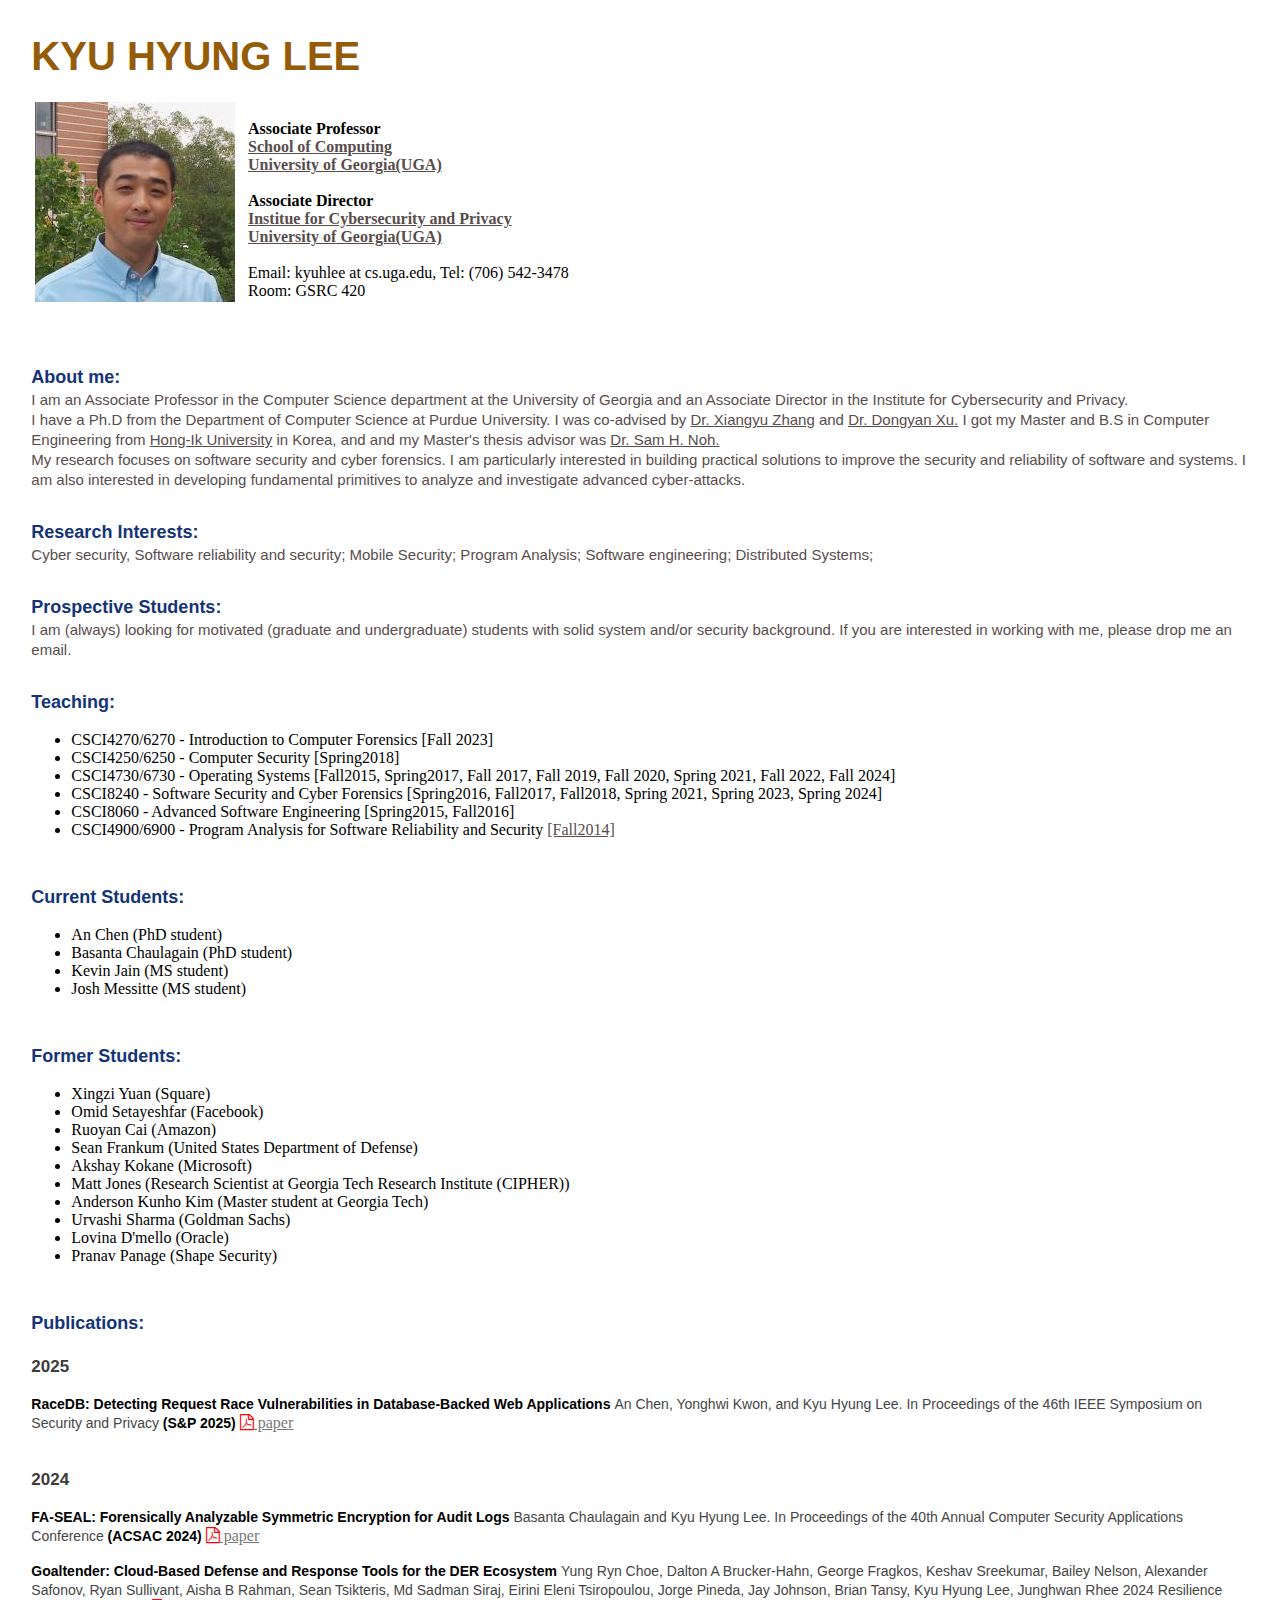
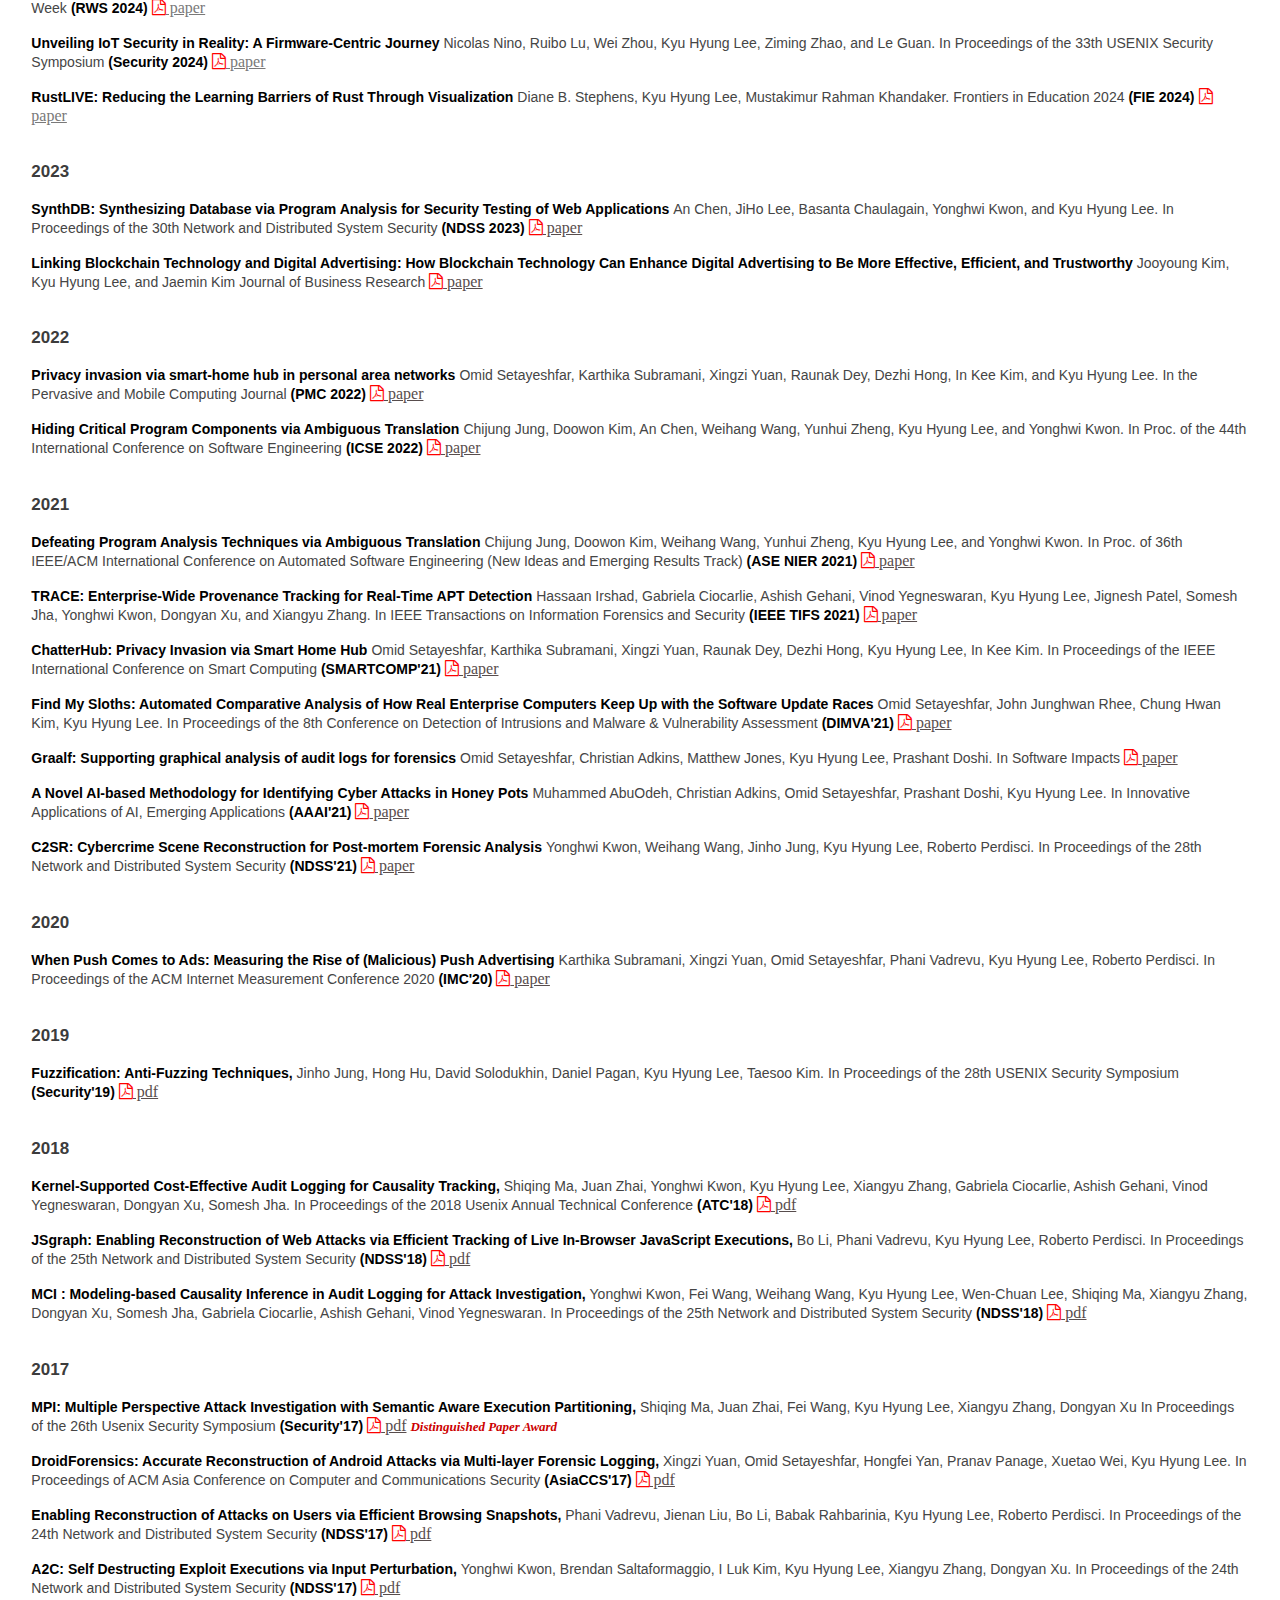
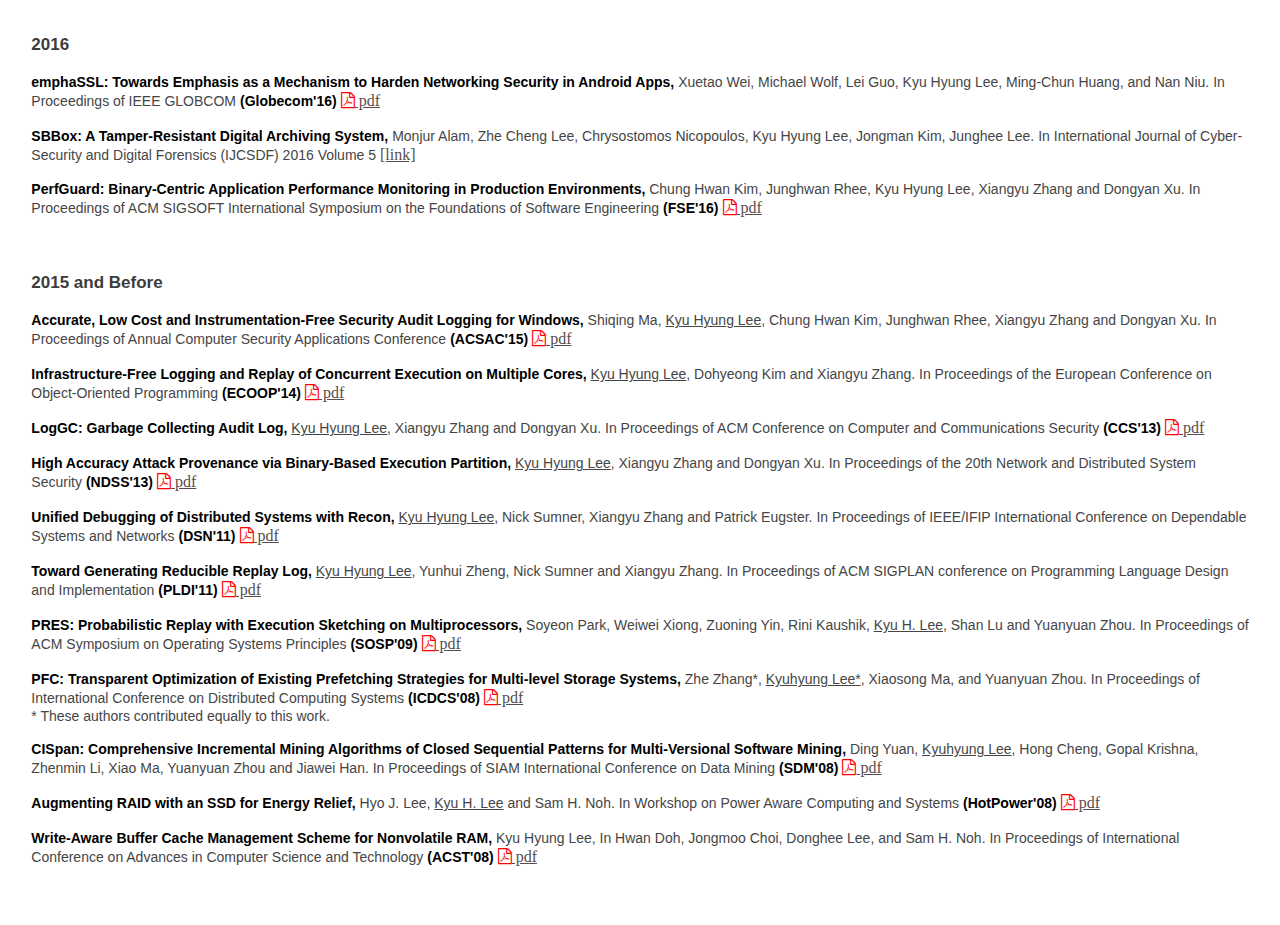
<file: index.html>
<?xml version="1.0" encoding="UTF-8"?>
<!DOCTYPE html PUBLIC "-//W3C//DTD XHTML 1.0 Transitional//EN" "http://www.w3.org/TR/xhtml1/DTD/xhtml1-transitional.dtd">

<script>
(function(i,s,o,g,r,a,m){i['GoogleAnalyticsObject']=r;i[r]=i[r]||function(){
	(i[r].q=i[r].q||[]).push(arguments)},i[r].l=1*new Date();a=s.createElement(o),
	m=s.getElementsByTagName(o)[0];a.async=1;a.src=g;m.parentNode.insertBefore(a,m)
	})(window,document,'script','//www.google-analytics.com/analytics.js','ga');

ga('create', 'UA-22234865-3', 'auto');
ga('send', 'pageview');

</script>

<html xmlns="http://www.w3.org/1999/xhtml" xml:lang="en" lang="en">
  <head><meta http-equiv="Content-Type" content="text/html; charset=UTF-8" />
				<title>KYU H. LEE @ UGA</title>
				<link rel="stylesheet" type="text/css" media="screen,print" href="kyu.css" />
				<link rel="stylesheet" href="https://cdnjs.cloudflare.com/ajax/libs/font-awesome/4.7.0/css/font-awesome.min.css">
				<script type="text/javascript">

				var _gaq = _gaq || [];
				_gaq.push(['_setAccount', 'UA-22234865-1']);
				_gaq.push(['_trackPageview']);

				(function() {
				 var ga = document.createElement('script'); ga.type = 'text/javascript'; ga.async = true;
				 ga.src = ('https:' == document.location.protocol ? 'https://ssl' : 'http://www') + '.google-analytics.com/ga.js';
				 var s = document.getElementsByTagName('script')[0]; s.parentNode.insertBefore(ga, s);
				 })();

</script>
  </head>

		<body style="padding: 10pt">

<div class="paragraph_style">KYU HYUNG LEE <br/> </div>

<div style="float:left; padding-left: 10pt; padding-right: 10pt"> <img src="kyu.jpg" height="200" width="200"/> </div>

<table style="float: left; margin-left: 20pt;" cellpadding=5 class="paragraph_style_3">
<tr>
<td>&nbsp;</td>
</tr>

<tr>
  <br>
		<strong>
		Associate Professor <br />
		<a href="http://cs.uga.edu/">School of Computing</a> <br />
		<a href="http://www.uga.edu/">University of Georgia(UGA)</a><br/>
		</strong>
	  <br />
		<strong>
		Associate Director <br />
		<a href="https://icsp.franklin.uga.edu/">Institue for Cybersecurity and Privacy</a> <br />
		<a href="http://www.uga.edu/">University of Georgia(UGA)</a><br/>
		</strong>
	<br />
</tr>
<tr>
		<!---415 Boyd Graduate Studies Research Center,  <br />
		Dept. of Computer Science  <br />
		Athens, Georgia, 30602 <br /> <br> --->

		Email: kyuhlee at cs.uga.edu, Tel: (706) 542-3478 <br >
		Room: GSRC 420<br>
</tr>
</table>

<div style="clear:both">
<BR/>
</div>

<div class="block">
  <p style="padding-bottom: 0pt; padding-top: 0pt; " class="paragraph_style_2">About me:</p>
  <!--
  <p style="padding-bottom: 0pt; padding-top: 0pt; " class="Body">I'm a 5th year Ph.D student in Department of Computer Science, Purdue University.
		-->
		<p style="padding-bottom: 0pt; padding-top: 0pt; " class="Body">
		I am an Associate Professor in the Computer Science department at the University of Georgia and an Associate Director in the Institute for Cybersecurity and Privacy.
		<br>
		I have a Ph.D from the Department of Computer Science at Purdue University.
		I was co-advised by  <a href="http://www.cs.purdue.edu/homes/xyzhang/">Dr. Xiangyu Zhang</a> and
		<a href="http://www.cs.purdue.edu/homes/dxu/">Dr. Dongyan Xu.</a>
		<!-- My advisor is <a href="http://www.cs.purdue.edu/homes/xyzhang/">Dr. Xiangyu Zhang.</a>
		I also collaborate frequently with <a href="http://www.cs.purdue.edu/homes/dxu/">Dr. Dongyan Xu.</a>
		-->
		I got my Master and B.S in Computer Engineering from <a href="http://www.ce.hongik.ac.kr/">Hong-Ik University</a> in Korea,
		and and my Master's thesis advisor was <a href="https://sites.google.com/a/necsst.ce.hongik.ac.kr/necsstopen/people/samhnoh">Dr. Sam H. Noh.</a>
		<br>
		My research focuses on software security and cyber forensics. I am particularly interested in building practical solutions to improve the security and reliability of software and systems. I am also interested in developing fundamental primitives to analyze and investigate advanced cyber-attacks.
		<br>

</div>


<div class="block">
  <p style="padding-bottom: 0pt; padding-top: 0pt; " class="paragraph_style_2">Research Interests:</p>
  <p style="padding-bottom: 0pt; padding-top: 0pt; " class="Body">Cyber security, Software reliability and security; Mobile Security; Program Analysis; Software engineering; Distributed Systems;</p>
</div>

<div class="block">
  <p style="padding-bottom: 0pt; padding-top: 0pt; " class="paragraph_style_2">Prospective Students:</p>
  <p style="padding-bottom: 0pt; padding-top: 0pt; " class="Body"> I am (always) looking for motivated (graduate and undergraduate) students with solid system and/or security background. If you are interested in working with me, please drop me an email.</p>
</div>

<div class="block">
  <p style="padding-bottom: 0pt; padding-top: 0pt; " class="paragraph_style_2">Teaching:</p>
  <p style="padding-bottom: 0pt; padding-top: 0pt; " class="Body">
		<UL>
		<LI>CSCI4270/6270 - Introduction to Computer Forensics [Fall 2023]</LI>
		<LI>CSCI4250/6250 - Computer Security [Spring2018]
		<LI>CSCI4730/6730 - Operating Systems [Fall2015, Spring2017, Fall 2017, Fall 2019, Fall 2020, Spring 2021, Fall 2022, Fall 2024]
		<LI>CSCI8240 - Software Security and Cyber Forensics [Spring2016, Fall2017, Fall2018, Spring 2021, Spring 2023, Spring 2024]
		<LI>CSCI8060 - Advanced Software Engineering [Spring2015, Fall2016]
		<LI>CSCI4900/6900 - Program Analysis for Software Reliability and Security <a href="fall2014/">[Fall2014]</a>
		</UL>
		</p>
</div>

<div class="block">
  <p style="padding-bottom: 0pt; padding-top: 0pt; " class="paragraph_style_2">Current Students:</p>
  <p style="padding-bottom: 0pt; padding-top: 0pt; " class="Body">
		<UL>
			<LI>An Chen (PhD student)
			<LI>Basanta Chaulagain (PhD student)
			<LI>Kevin Jain (MS student)
			<LI> Josh Messitte (MS student)
		</UL>
	</p>
</div>

<div class="block">
  <p style="padding-bottom: 0pt; padding-top: 0pt; " class="paragraph_style_2">Former Students:</p>
  <p style="padding-bottom: 0pt; padding-top: 0pt; " class="Body">
		<UL>
			<LI>Xingzi Yuan (Square)
			<LI>Omid Setayeshfar (Facebook)
			<LI>Ruoyan Cai (Amazon)
			<LI>Sean Frankum (United States Department of Defense)
			<LI>Akshay Kokane (Microsoft)
			<LI>Matt Jones (Research Scientist at Georgia Tech Research Institute (CIPHER))
			<LI>Anderson Kunho Kim (Master student at Georgia Tech)
			<LI>Urvashi Sharma (Goldman Sachs)
			<LI>Lovina D'mello (Oracle)
			<LI>Pranav Panage (Shape Security)
		</UL>
	</p>
</div>

<div class="block">
	<p class="paragraph_style_2">Publications:</p>
			<br><p class="year_style">2025</p>
			<p>
			<p>
				<span class="title">RaceDB: Detecting Request Race Vulnerabilities in Database-Backed Web Applications</span>
				<span class="author">An Chen, Yonghwi Kwon, and Kyu Hyung Lee.</span>
				<span class="conf">In Proceedings of the 46th IEEE Symposium on Security and Privacy </span>
				<span class="conf_abbr"> (S&P 2025)</span>
				<a href="" target="_blank"><i class="fa fa-file-pdf-o" style="color:red;"></i> paper</a>
			</p>

	
			<br><p class="year_style">2024</p>
			<p>
			<p>
				<span class="title">FA-SEAL: Forensically Analyzable Symmetric Encryption for Audit Logs</span>
				<span class="author">Basanta Chaulagain and Kyu Hyung Lee.</span>
				<span class="conf">In Proceedings of the 40th Annual Computer Security Applications Conference </span>
				<span class="conf_abbr"> (ACSAC 2024)</span>
				<a href="" target="_blank"><i class="fa fa-file-pdf-o" style="color:red;"></i> paper</a>
			</p>
			<p>
				<span class="title">Goaltender: Cloud-Based Defense and Response Tools for the DER Ecosystem</span>
				<span class="author">Yung Ryn Choe, Dalton A Brucker-Hahn, George Fragkos, Keshav Sreekumar, Bailey Nelson, Alexander Safonov, Ryan Sullivant, Aisha B Rahman, Sean Tsikteris, Md Sadman Siraj, Eirini Eleni Tsiropoulou, Jorge Pineda, Jay Johnson, Brian Tansy, Kyu Hyung Lee, Junghwan Rhee</span>
				<span class="conf">2024 Resilience Week</span>
				<span class="conf_abbr"> (RWS 2024)</span>
				<a href="" target="_blank"><i class="fa fa-file-pdf-o" style="color:red;"></i> paper</a>
			</p>
			<p>
				<span class="title">Unveiling IoT Security in Reality: A Firmware-Centric Journey</span>
				<span class="author">Nicolas Nino, Ruibo Lu, Wei Zhou, Kyu Hyung Lee, Ziming Zhao, and Le Guan.</span>
				<span class="conf">In Proceedings of the 33th USENIX Security Symposium </span>
				<span class="conf_abbr"> (Security 2024)</span>
				<a href="" target="_blank"><i class="fa fa-file-pdf-o" style="color:red;"></i> paper</a>
			</p>
			<p>
				<span class="title">RustLIVE: Reducing the Learning Barriers of Rust Through Visualization</span>
				<span class="author">Diane B. Stephens, Kyu Hyung Lee, Mustakimur Rahman Khandaker.</span>
				<span class="conf">Frontiers in Education 2024 </span>
				<span class="conf_abbr"> (FIE 2024)</span>
				<a href="" target="_blank"><i class="fa fa-file-pdf-o" style="color:red;"></i> paper</a>
			</p>
			</p>
		<br><p class="year_style">2023</p>
			<p>
			<p>
				<span class="title">SynthDB: Synthesizing Database via Program Analysis for Security Testing of Web Applications</span>
				<span class="author">An Chen, JiHo Lee, Basanta Chaulagain, Yonghwi Kwon, and  Kyu Hyung Lee.</span>
				<span class="conf">In Proceedings of the 30th Network and Distributed System Security </span>
				<span class="conf_abbr"> (NDSS 2023)</span>
				<a href="https://www.ndss-symposium.org/ndss-paper/synthdb-synthesizing-database-via-program-analysis-for-security-testing-of-web-applications/" target="_blank"><i class="fa fa-file-pdf-o" style="color:red;"></i> paper</a>
			</p>
			<p>
				<span class="title">Linking Blockchain Technology and Digital Advertising: How Blockchain Technology Can Enhance Digital Advertising to Be More Effective, Efficient, and Trustworthy
</span>
				<span class="author">Jooyoung Kim, Kyu Hyung Lee, and Jaemin Kim</span>
				<span class="conf">Journal of Business Research </span>
				<a href="https://doi.org/10.1016/j.jbusres.2023.113819" target="_blank"><i class="fa fa-file-pdf-o" style="color:red;"></i> paper</a>
			</p>

		</p>
		<br><p class="year_style">2022</p>
			<p>
			<p>
				<span class="title">Privacy invasion via smart-home hub in personal area networks</span>
				<span class="author">Omid Setayeshfar, Karthika Subramani, Xingzi Yuan, Raunak Dey, Dezhi Hong, In Kee Kim, and  Kyu Hyung Lee.</span>
				<span class="conf">In the Pervasive and Mobile Computing Journal </span>
				<span class="conf_abbr"> (PMC 2022)</span>
				<a href="https://www.sciencedirect.com/science/article/abs/pii/S1574119222000955" target="_blank"><i class="fa fa-file-pdf-o" style="color:red;"></i> paper</a>
			</p>

		</p>
		<p>
			<p>
				<span class="title">Hiding Critical Program Components via Ambiguous Translation</span>
				<span class="author">Chijung Jung, Doowon Kim, An Chen, Weihang Wang, Yunhui Zheng, Kyu Hyung Lee, and Yonghwi Kwon.</span>
				<span class="conf">In Proc. of the 44th International Conference on Software Engineering</span>
				<span class="conf_abbr"> (ICSE 2022)</span>
				<a href="https://dl.acm.org/doi/abs/10.1145/3510003.3510139" target="_blank"><i class="fa fa-file-pdf-o" style="color:red;"></i> paper</a>
			</p>

		</p>
		<br><p class="year_style">2021</p>
		<p>
			<p>
				<span class="title">Defeating Program Analysis Techniques via Ambiguous Translation</span>
				<span class="author">Chijung Jung, Doowon Kim, Weihang Wang, Yunhui Zheng, Kyu Hyung Lee, and Yonghwi Kwon.</span>
				<span class="conf">In Proc. of 36th IEEE/ACM International Conference on Automated Software Engineering (New Ideas and Emerging Results Track)</span>
				<span class="conf_abbr"> (ASE NIER 2021)</span>
				<a href="https://ieeexplore.ieee.org/document/9678912" target="_blank"><i class="fa fa-file-pdf-o" style="color:red;"></i> paper</a>
			</p>
			<p>
				<span class="title">TRACE: Enterprise-Wide Provenance Tracking for Real-Time APT Detection</span>
				<span class="author">Hassaan Irshad, Gabriela Ciocarlie, Ashish Gehani, Vinod Yegneswaran, Kyu Hyung Lee, Jignesh Patel, Somesh Jha, Yonghwi Kwon, Dongyan Xu, and Xiangyu Zhang.</span>
				<span class="conf">In IEEE Transactions on Information Forensics and Security</span>
				<span class="conf_abbr"> (IEEE TIFS 2021)</span>
				<a href="https://ieeexplore.ieee.org/document/9492041" target="_blank"><i class="fa fa-file-pdf-o" style="color:red;"></i> paper</a>
			</p>
			<p>
				<span class="title">ChatterHub: Privacy Invasion via Smart Home Hub</span>
				<span class="author">Omid Setayeshfar, Karthika Subramani, Xingzi Yuan, Raunak Dey, Dezhi Hong, Kyu Hyung Lee, In Kee Kim.</span>
				<span class="conf">In Proceedings of the IEEE International Conference on Smart Computing</span>
				<span class="conf_abbr"> (SMARTCOMP'21)</span>
				<a href="https://ieeexplore.ieee.org/document/9556231" target="_blank"><i class="fa fa-file-pdf-o" style="color:red;"></i> paper</a>
			</p>
			<p>
				<span class="title">Find My Sloths: Automated Comparative Analysis of How Real Enterprise Computers Keep Up with the Software Update Races</span>
				<span class="author">Omid Setayeshfar, John Junghwan Rhee, Chung Hwan Kim, Kyu Hyung Lee.</span>
				<span class="conf">In Proceedings of the 8th Conference on Detection of Intrusions and Malware & Vulnerability Assessment</span>
				<span class="conf_abbr"> (DIMVA'21)</span>
				<a href="https://link.springer.com/chapter/10.1007/978-3-030-80825-9_11" target="_blank"><i class="fa fa-file-pdf-o" style="color:red;"></i> paper</a>
			</p>
			<p>
				<span class="title">Graalf: Supporting graphical analysis of audit logs for forensics</span>
				<span class="author">Omid Setayeshfar, Christian Adkins, Matthew Jones, Kyu Hyung Lee, Prashant Doshi.</span>
				<span class="conf">In Software Impacts</span>
				<a href="https://www.sciencedirect.com/science/article/pii/S2665963821000166" target="_blank"><i class="fa fa-file-pdf-o" style="color:red;"></i> paper</a>
			</p>
			<p>
				<span class="title">A Novel AI-based Methodology for Identifying Cyber Attacks in Honey Pots</span>
				<span class="author">Muhammed AbuOdeh, Christian Adkins, Omid Setayeshfar, Prashant Doshi, Kyu Hyung Lee.</span>
				<span class="conf">In Innovative Applications of AI, Emerging Applications</span>
				<span class="conf_abbr">(AAAI'21)</span>
				<a href="https://www.semanticscholar.org/paper/A-Novel-AI-based-Methodology-for-Identifying-Cyber-AbuOdeh-Adkins/b6050bbc2a61fcfdc4204f009ad75ee21d2dee5e" target="_blank"><i class="fa fa-file-pdf-o" style="color:red;"></i> paper</a>
			</p>
			<p>
				<span class="title">C2SR: Cybercrime Scene Reconstruction for Post-mortem Forensic Analysis</span>
				<span class="author">Yonghwi Kwon, Weihang Wang, Jinho Jung, Kyu Hyung Lee, Roberto Perdisci.</span>
				<span class="conf">In Proceedings of the 28th Network and Distributed System Security</span>
				<span class="conf_abbr"> (NDSS'21)</span>
				<a href="https://www.ndss-symposium.org/ndss-paper/c2sr-cybercrime-scene-reconstruction-for-post-mortem-forensic-analysis/" target="_blank"><i class="fa fa-file-pdf-o" style="color:red;"></i> paper</a>
			</p>

			<br><p class="year_style">2020</p>
			<p>
				<p>
					<span class="title">When Push Comes to Ads: Measuring the Rise of (Malicious) Push Advertising</span>
					<span class="author">Karthika Subramani, Xingzi Yuan, Omid Setayeshfar, Phani Vadrevu, Kyu Hyung Lee, Roberto Perdisci.</span>
					<span class="conf">In Proceedings of the ACM Internet Measurement Conference 2020</span>
					<span class="conf_abbr"> (IMC'20)</span>
					<a href="https://dl.acm.org/doi/10.1145/3419394.3423631" target="_blank"><i class="fa fa-file-pdf-o" style="color:red;"></i> paper</a>
				</p>

		<br><p class="year_style">2019</p>
		<p>
			<p>
				<span class="title">Fuzzification: Anti-Fuzzing Techniques, </span>
				<span class="author">Jinho Jung, Hong Hu, David Solodukhin, Daniel Pagan, Kyu Hyung Lee, Taesoo Kim.</span>
				<span class="conf">In Proceedings of the 28th USENIX Security Symposium</span>
				<span class="conf_abbr"> (Security'19)</span>
				<a href="publications/sec19.pdf" target="_blank"><i class="fa fa-file-pdf-o" style="color:red;"></i> pdf</a>
			</p>
		</p>

		<br><p class="year_style">2018</p>
		<p>
			<p>
				<span class="title">Kernel-Supported Cost-Effective Audit Logging for Causality Tracking, </span>
				<span class="author">Shiqing Ma, Juan Zhai, Yonghwi Kwon, Kyu Hyung Lee, Xiangyu Zhang, Gabriela Ciocarlie, Ashish Gehani, Vinod Yegneswaran, Dongyan Xu, Somesh Jha.</span>
				<span class="conf">In Proceedings of the 2018 Usenix Annual Technical Conference</span>
				<span class="conf_abbr"> (ATC'18)</span>
				<a href="publications/atc18.pdf" target="_blank"><i class="fa fa-file-pdf-o" style="color:red;"></i> pdf</a>
			</p>

			<p>
				<span class="title">JSgraph: Enabling Reconstruction of Web Attacks via Efficient Tracking of Live In-Browser JavaScript Executions, </span>
				<span class="author">Bo Li, Phani Vadrevu, Kyu Hyung Lee, Roberto Perdisci.</span>
				<span class="conf">In Proceedings of the 25th Network and Distributed System Security</span>
				<span class="conf_abbr"> (NDSS'18)</span>
				<a href="publications/ndss18_2.pdf" target="_blank"><i class="fa fa-file-pdf-o" style="color:red;"></i> pdf</a>
			</p>

			<p>
				<span class="title">MCI : Modeling-based Causality Inference in Audit Logging for Attack Investigation, </span>
				<span class="author">Yonghwi Kwon, Fei Wang, Weihang Wang, Kyu Hyung Lee, Wen-Chuan Lee, Shiqing Ma, Xiangyu Zhang, Dongyan Xu, Somesh Jha, Gabriela Ciocarlie, Ashish Gehani, Vinod Yegneswaran.</span>
				<span class="conf">In Proceedings of the 25th Network and Distributed System Security</span>
				<span class="conf_abbr"> (NDSS'18)</span>
				<a href="publications/ndss18_1.pdf" target="_blank"><i class="fa fa-file-pdf-o" style="color:red;"></i> pdf</a>
			</p>
		</p>

		<br><p class="year_style">2017</p>
		<p>
			<p>
				<span class="title">MPI: Multiple Perspective Attack Investigation with Semantic Aware Execution Partitioning, </span>
				<span class="author">Shiqing Ma, Juan Zhai, Fei Wang, Kyu Hyung Lee, Xiangyu Zhang, Dongyan Xu</span>
				<span class="conf">In Proceedings of the 26th Usenix Security Symposium</span>
				<span class="conf_abbr"> (Security'17)</span>
				<a href="publications/sec17.pdf" target="_blank"><i class="fa fa-file-pdf-o" style="color:red;"></i> pdf</a>
				<b><font color="#cc0000" size="2"><i>Distinguished Paper Award</i></font></b>
			</p>

			<p>
				<span class="title">DroidForensics: Accurate Reconstruction of Android Attacks via Multi-layer Forensic Logging, </span>
				<span class="author">Xingzi Yuan, Omid Setayeshfar, Hongfei Yan, Pranav Panage, Xuetao Wei, Kyu Hyung Lee.</span>
				<span class="conf">In Proceedings of ACM Asia Conference on Computer and Communications Security</span>
				<span class="conf_abbr"> (AsiaCCS'17)</span>
				<a href="publications/asiaccs17.pdf" target="_blank"><i class="fa fa-file-pdf-o" style="color:red;"></i> pdf</a>
			</p>

			<p>
				<span class="title">Enabling Reconstruction of Attacks on Users via Efficient Browsing Snapshots, </span>
				<span class="author">Phani Vadrevu, Jienan Liu, Bo Li, Babak Rahbarinia, Kyu Hyung Lee, Roberto Perdisci.</span>
				<span class="conf">In Proceedings of the 24th Network and Distributed System Security</span>
				<span class="conf_abbr"> (NDSS'17)</span>
				<a href="publications/ndss17_2.pdf" target="_blank"><i class="fa fa-file-pdf-o" style="color:red;"></i> pdf</a>
			</p>

			<p>
				<span class="title">A2C: Self Destructing Exploit Executions via Input Perturbation, </span>
				<span class="author">Yonghwi Kwon, Brendan Saltaformaggio, I Luk Kim, Kyu Hyung Lee, Xiangyu Zhang, Dongyan Xu.</span>
				<span class="conf">In Proceedings of the 24th Network and Distributed System Security</span>
				<span class="conf_abbr"> (NDSS'17)</span>
				<a href="publications/ndss17_1.pdf" target="_blank"><i class="fa fa-file-pdf-o" style="color:red;"></i> pdf</a>
			</p>
		</p>

		<br><p class="year_style">2016</p>
		<p>
			<p>
				<span class="title">emphaSSL: Towards Emphasis as a Mechanism to Harden Networking Security in Android Apps,</span>
				<span class="author">Xuetao Wei, Michael Wolf, Lei Guo, Kyu Hyung Lee, Ming-Chun Huang, and Nan Niu.</span>
				<span class="conf">In Proceedings of IEEE GLOBCOM</span>
				<span class="conf_abbr"> (Globecom'16)</span>
				<a href="publications/gc16.pdf" target="_blank"><i class="fa fa-file-pdf-o" style="color:red;"></i> pdf</a>
			</p>

			<p>
				<span class="title">SBBox: A Tamper-Resistant Digital Archiving System,</span>
				<span class="author">Monjur Alam, Zhe Cheng Lee, Chrysostomos Nicopoulos, Kyu Hyung Lee, Jongman Kim, Junghee Lee.</span>
				<span class="conf">In International Journal of Cyber-Security and Digital Forensics (IJCSDF) 2016 Volume 5</span>
				<a href="http://sdiwc.net/digital-library/sbbox-a-tamperresistant-digital-archiving-system">[link]</a>
			</p>

			<p>
				<span class="title"> PerfGuard: Binary-Centric Application Performance Monitoring in Production Environments, </span>
				<span class="author">Chung Hwan Kim, Junghwan Rhee, Kyu Hyung Lee, Xiangyu Zhang and Dongyan Xu.</span>
				<span class="conf">In Proceedings of ACM SIGSOFT International Symposium on the Foundations of Software Engineering</span>
				<span class="conf_abbr"> (FSE'16)</span>
				<a href="publications/fse16.pdf" target="_blank"><i class="fa fa-file-pdf-o" style="color:red;"></i> pdf</a>
			</p>
		</p>

		<br>
		<br><p class="year_style">2015 and Before</p>
		<p>
			<p>
				<span class="title"> Accurate, Low Cost and Instrumentation-Free Security Audit Logging for Windows, </span>
				<span class="author">Shiqing Ma, <u>Kyu Hyung Lee</u>, Chung Hwan Kim, Junghwan Rhee, Xiangyu Zhang and Dongyan Xu.</span>
				<span class="conf">In Proceedings of Annual Computer Security Applications Conference</span>
				<span class="conf_abbr"> (ACSAC'15)</span>
				<a href="publications/acsac15.pdf" target="_blank"><i class="fa fa-file-pdf-o" style="color:red;"></i> pdf</a>
			</p>

			<p>
				<span class="title">Infrastructure-Free Logging and Replay of Concurrent Execution on Multiple Cores, </span>
				<span class="author"><u>Kyu Hyung Lee</u>, Dohyeong Kim and Xiangyu Zhang. </span>
				<span class="conf">In Proceedings of the European Conference on Object-Oriented Programming</span>
				<span class="conf_abbr"> (ECOOP'14)</span>
				<a href="publications/ecoop14.pdf" target="_blank"><i class="fa fa-file-pdf-o" style="color:red;"></i> pdf</a>
			</p>

			<p>
				<span class="title">LogGC: Garbage Collecting Audit Log, </span>
				<span class="author"><u>Kyu Hyung Lee</u>, Xiangyu Zhang and Dongyan Xu. </span>
				<span class="conf">In Proceedings of ACM Conference on Computer and Communications Security</span>
				<span class="conf_abbr"> (CCS'13)</span>
				<a href="publications/ccs13.pdf" target="_blank"><i class="fa fa-file-pdf-o" style="color:red;"></i> pdf</a>
			</p>

			<p>
				<span class="title">High Accuracy Attack Provenance via Binary-Based Execution Partition, </span>
				<span class="author"><u>Kyu Hyung Lee</u>, Xiangyu Zhang and Dongyan Xu. </span>
				<span class="conf">In Proceedings of the 20th Network and Distributed System Security</span>
				<span class="conf_abbr"> (NDSS'13)</span>
				<a href="publications/ndss13.pdf" target="_blank"><i class="fa fa-file-pdf-o" style="color:red;"></i> pdf</a>
			</p>

			<p>
				<span class="title">Unified Debugging of Distributed Systems with Recon, </span>
				<span class="author"><u>Kyu Hyung Lee</u>, Nick Sumner, Xiangyu Zhang and Patrick Eugster. </span>
				<span class="conf">In Proceedings of IEEE/IFIP International Conference on Dependable Systems and Networks</span>
				<span class="conf_abbr"> (DSN'11)</span>
				<a href="publications/dsn11.pdf" target="_blank"><i class="fa fa-file-pdf-o" style="color:red;"></i> pdf</a>
			</p>

			<p>
				<span class="title">Toward Generating Reducible Replay Log, </span>
				<span class="author"><u>Kyu Hyung Lee</u>, Yunhui Zheng, Nick Sumner and Xiangyu Zhang. </span>
				<span class="conf">In Proceedings of ACM SIGPLAN conference on Programming Language Design and Implementation</span>
				<span class="conf_abbr"> (PLDI'11)</span>
				<a href="publications/pldi11.pdf" target="_blank"><i class="fa fa-file-pdf-o" style="color:red;"></i> pdf</a>
			</p>

			<p>
				<span class="title">PRES: Probabilistic Replay with Execution Sketching on Multiprocessors, </span>
				<span class="author">Soyeon Park, Weiwei Xiong, Zuoning Yin, Rini Kaushik, <u>Kyu H. Lee</u>, Shan Lu and Yuanyuan Zhou. </span>
				<span class="conf">In Proceedings of ACM Symposium on Operating Systems Principles</span>
				<span class="conf_abbr"> (SOSP'09)</span>
				<a href="publications/sosp09.pdf" target="_blank"><i class="fa fa-file-pdf-o" style="color:red;"></i> pdf</a>
			</p>

			<p>
				<span class="title">PFC: Transparent Optimization of Existing Prefetching Strategies for Multi-level Storage Systems, </span>
				<span class="author">Zhe Zhang*, <u>Kyuhyung Lee*</u>, Xiaosong Ma, and Yuanyuan Zhou. </span>
				<span class="conf">In Proceedings of International Conference on Distributed Computing Systems</span>
				<span class="conf_abbr"> (ICDCS'08)</span>
				<a href="publications/icdcs08.pdf" target="_blank"><i class="fa fa-file-pdf-o" style="color:red;"></i> pdf</a>
				<br>
				<span class="author">* These authors contributed equally to this work.</span>
			</p>

			<p>
				<span class="title">CISpan: Comprehensive Incremental Mining Algorithms of Closed Sequential Patterns for Multi-Versional Software Mining, </span>
				<span class="author">Ding Yuan, <u>Kyuhyung Lee</u>, Hong Cheng, Gopal Krishna, Zhenmin Li, Xiao Ma, Yuanyuan Zhou and Jiawei Han. </span>
				<span class="conf">In Proceedings of SIAM International Conference on Data Mining</span>
				<span class="conf_abbr"> (SDM'08)</span>
				<a href="publications/sdm08.pdf" target="_blank"><i class="fa fa-file-pdf-o" style="color:red;"></i> pdf</a>
			</p>

			<p>
				<span class="title">Augmenting RAID with an SSD for Energy Relief, </span>
				<span class="author">Hyo J. Lee, <u>Kyu H. Lee</u> and Sam H. Noh. </span>
				<span class="conf">In Workshop on Power Aware Computing and Systems</span>
				<span class="conf_abbr"> (HotPower'08)</span>
				<a href="publications/hotpower08.pdf" target="_blank"><i class="fa fa-file-pdf-o" style="color:red;"></i> pdf</a>
			</p>

			<p>
				<span class="title">Write-Aware Buffer Cache Management Scheme for Nonvolatile RAM, </span>
				<span class="author">Kyu Hyung Lee, In Hwan Doh, Jongmoo Choi, Donghee Lee, and Sam H. Noh. </span>
				<span class="conf">In Proceedings of International Conference on Advances in Computer Science and Technology</span>
				<span class="conf_abbr"> (ACST'08)</span>
				<a href="publications/acst07.pdf" target="_blank"><i class="fa fa-file-pdf-o" style="color:red;"></i> pdf</a>
			</p>
		</p>
	</p>
</div>
</file>
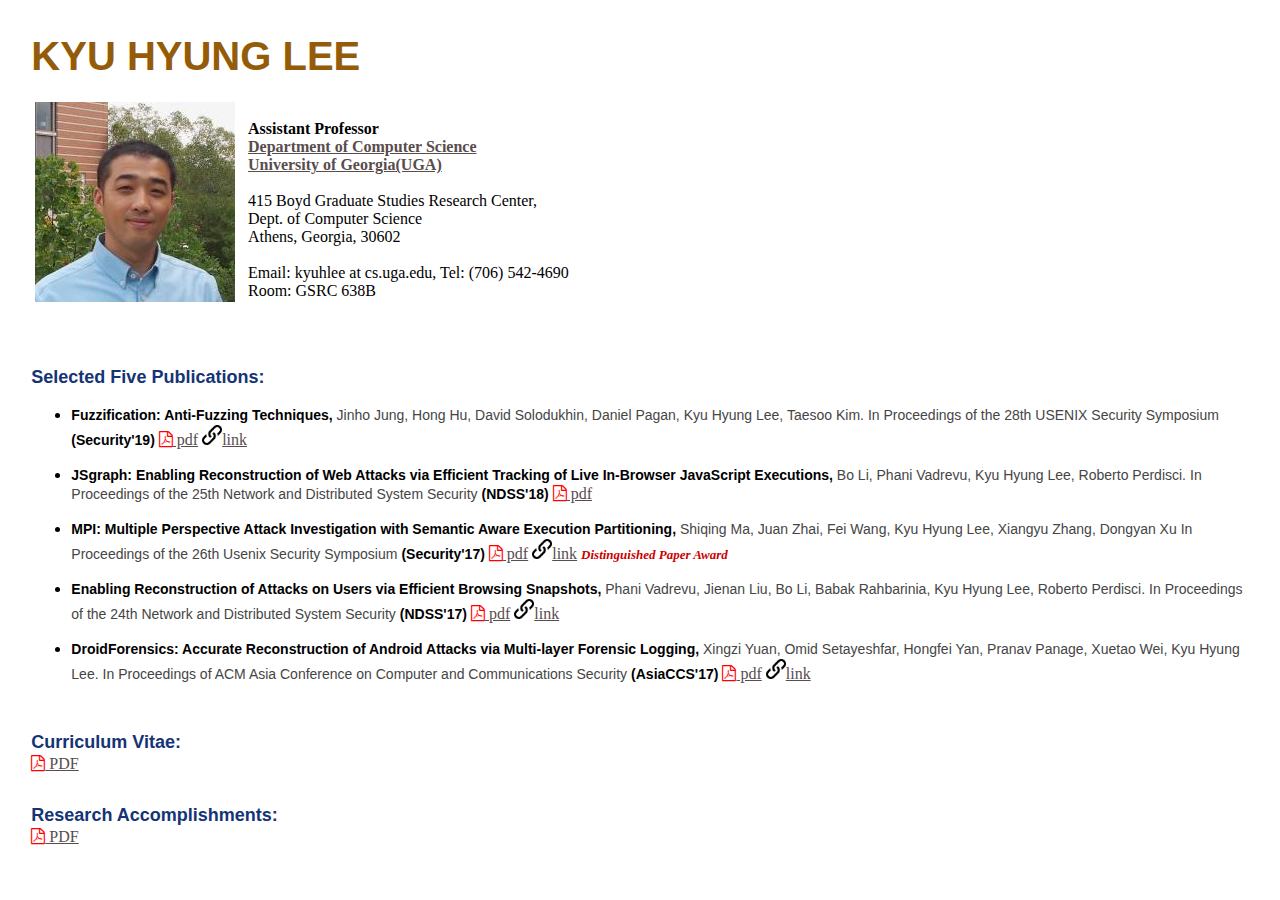
<file: Promotion/index.html>
<?xml version="1.0" encoding="UTF-8"?>
<!DOCTYPE html PUBLIC "-//W3C//DTD XHTML 1.0 Transitional//EN" "http://www.w3.org/TR/xhtml1/DTD/xhtml1-transitional.dtd">

<html xmlns="http://www.w3.org/1999/xhtml" xml:lang="en" lang="en">
  <head><meta http-equiv="Content-Type" content="text/html; charset=UTF-8" />
				<title>KYU H. LEE @ UGA</title>
				<link rel="stylesheet" type="text/css" media="screen,print" href="../kyu.css" />
				<link rel="stylesheet" href="https://cdnjs.cloudflare.com/ajax/libs/font-awesome/4.7.0/css/font-awesome.min.css">
				<script type="text/javascript">

				var _gaq = _gaq || [];
				_gaq.push(['_setAccount', 'UA-22234865-1']);
				_gaq.push(['_trackPageview']);

				(function() {
				 var ga = document.createElement('script'); ga.type = 'text/javascript'; ga.async = true;
				 ga.src = ('https:' == document.location.protocol ? 'https://ssl' : 'http://www') + '.google-analytics.com/ga.js';
				 var s = document.getElementsByTagName('script')[0]; s.parentNode.insertBefore(ga, s);
				 })();

				 </script>
	</head>

<body style="padding: 10pt">

<div class="paragraph_style">KYU HYUNG LEE <br/> </div>

<div style="float:left; padding-left: 10pt; padding-right: 10pt"> <img src="../kyu.jpg" height="200" width="200"/> </div>

<table style="float: left; margin-left: 20pt;" cellpadding=5 class="paragraph_style_3">
<tr>
<td>&nbsp;</td>
</tr>

<tr>
  <br>
		<strong>
		Assistant Professor <br />
		<a href="http://cs.uga.edu/">Department of Computer Science</a> <br />
		<a href="http://www.uga.edu/">University of Georgia(UGA)</a><br/>
		</strong>
		<br />
</tr>
<tr>
		415 Boyd Graduate Studies Research Center,  <br />
		Dept. of Computer Science  <br />
		Athens, Georgia, 30602 <br /> <br>

		Email: kyuhlee at cs.uga.edu, Tel: (706) 542-4690 <br >
		Room: GSRC 638B<br>
</tr>
</table>

<div style="clear:both">
<BR/>
</div>

<div class="block">
  <p style="padding-bottom: 0pt; padding-top: 0pt; " class="paragraph_style_2">Selected Five Publications:</p>
  <p style="padding-bottom: 0pt; padding-top: 0pt; " class="Body">
		<UL>
			<LI><p>
						<span class="title">Fuzzification: Anti-Fuzzing Techniques, </span>
						<span class="author">Jinho Jung, Hong Hu, David Solodukhin, Daniel Pagan, Kyu Hyung Lee, Taesoo Kim.</span>
						<span class="conf">In Proceedings of the 28th USENIX Security Symposium</span>
						<span class="conf_abbr"> (Security'19)</span>
						<a href="https://www.usenix.org/system/files/sec19fall_jung_prepub.pdf" target="_blank"><i class="fa fa-file-pdf-o" style="color:red;"></i> pdf</a>
						<a href="https://www.usenix.org/conference/usenixsecurity19/presentation/jung" target="_blank"><img border="0" src="hyper_link.png" width="20" height="20">link</a>
					</p>
			<LI><p>
				<span class="title">JSgraph: Enabling Reconstruction of Web Attacks via Efficient Tracking of Live In-Browser JavaScript Executions, </span>
				<span class="author">Bo Li, Phani Vadrevu, Kyu Hyung Lee, Roberto Perdisci.</span>
				<span class="conf">In Proceedings of the 25th Network and Distributed System Security</span>
				<span class="conf_abbr"> (NDSS'18)</span>
				<a href="https://www.ndss-symposium.org/wp-content/uploads/2018/02/ndss2018_07B-4_Li_paper.pdf" target="_blank"><i class="fa fa-file-pdf-o" style="color:red;"></i> pdf</a>
				</p>
			<LI><p>
				<span class="title">MPI: Multiple Perspective Attack Investigation with Semantic Aware Execution Partitioning, </span>
				<span class="author">Shiqing Ma, Juan Zhai, Fei Wang, Kyu Hyung Lee, Xiangyu Zhang, Dongyan Xu</span>
				<span class="conf">In Proceedings of the 26th Usenix Security Symposium</span>
				<span class="conf_abbr"> (Security'17)</span>
				<a href="https://www.usenix.org/system/files/conference/usenixsecurity17/sec17-ma.pdf" target="_blank"><i class="fa fa-file-pdf-o" style="color:red;"></i> pdf</a>
				<a href="https://www.usenix.org/conference/usenixsecurity17/technical-sessions/presentation/ma" target="_blank"><img border="0" src="hyper_link.png" width="20" height="20">link</a>
				<b><font color="#cc0000" size="2"><i>Distinguished Paper Award</i></font></b>
				</p>
			<LI><p>
				<span class="title">Enabling Reconstruction of Attacks on Users via Efficient Browsing Snapshots, </span>
				<span class="author">Phani Vadrevu, Jienan Liu, Bo Li, Babak Rahbarinia, Kyu Hyung Lee, Roberto Perdisci.</span>
				<span class="conf">In Proceedings of the 24th Network and Distributed System Security</span>
				<span class="conf_abbr"> (NDSS'17)</span>
				<a href="https://www.ndss-symposium.org/wp-content/uploads/2017/09/ndss2017_02B-2_Vadrevu_paper.pdf" target="_blank"><i class="fa fa-file-pdf-o" style="color:red;"></i> pdf</a>
				<a href="https://www.ndss-symposium.org/ndss2017/ndss-2017-programme/enabling-reconstruction-attacks-users-efficient-browsing-snapshots/" target="_blank"><img border="0" src="hyper_link.png" width="20" height="20">link</a>
			</p>
			<LI>
				<p>
					<span class="title">DroidForensics: Accurate Reconstruction of Android Attacks via Multi-layer Forensic Logging, </span>
					<span class="author">Xingzi Yuan, Omid Setayeshfar, Hongfei Yan, Pranav Panage, Xuetao Wei, Kyu Hyung Lee.</span>
					<span class="conf">In Proceedings of ACM Asia Conference on Computer and Communications Security</span>
					<span class="conf_abbr"> (AsiaCCS'17)</span>
					<a href="../publications/asiaccs17.pdf" target="_blank"><i class="fa fa-file-pdf-o" style="color:red;"></i> pdf</a>
					<a href="https://dl.acm.org/citation.cfm?id=3052984" target="_blank"><img border="0" alt="W3Schools" src="hyper_link.png" width="20" height="20">link</a>
				</p>
		</UL>
	</p>
</div>


<div class="block">
  <p style="padding-bottom: 0pt; padding-top: 0pt; " class="paragraph_style_2">Curriculum Vitae:</p>
	<a href="cv.pdf" target="_blank"><i class="fa fa-file-pdf-o" style="color:red;"></i> PDF</a>
</div>

<div class="block">
  <p style="padding-bottom: 0pt; padding-top: 0pt; " class="paragraph_style_2">Research Accomplishments:</p>
	<a href="research_accomplishments.pdf" target="_blank"><i class="fa fa-file-pdf-o" style="color:red;"></i> PDF</a>
</div>
</file>
<file: kyu.css>
.block {
		padding: 10px;
		margin-bottom: 10px;
}

.paragraph_style {
    color: rgb(148, 92, 9);
    font-family: 'Chalkboard-Bold', 'Chalkboard', 'Comic Sans MS', sans-serif;
    font-size: 40px;
    font-weight: 700;
    line-height: 51px;
		padding: 10px;
		margin-bottom: 10px;
}

.year_style {
    color: rgb(60, 60, 60);
    font-family: 'Arial-BoldMT', 'Arial', sans-serif;
    font-size: 17px;
    font-stretch: normal;
    font-style: normal;
    font-variant: normal;
    font-weight: 700;
    letter-spacing: 0;
    line-height: 25px;
    margin-bottom: 0px;
    margin-left: 0px;
    margin-right: 0px;
    margin-top: 0px;
    opacity: 1.00;
    padding-bottom: 0px;
    padding-top: 0px;
    text-align: left;
    text-decoration: none;
    text-indent: 0px;
    text-transform: none;
}

.paragraph_style_2 {
    color: rgb(20, 52, 118);
    font-family: 'Arial-BoldMT', 'Arial', sans-serif;
    font-size: 18px;
    font-stretch: normal;
    font-style: normal;
    font-variant: normal;
    font-weight: 700;
    letter-spacing: 0;
    line-height: 25px;
    margin-bottom: 0px;
    margin-left: 0px;
    margin-right: 0px;
    margin-top: 0px;
    opacity: 1.00;
    padding-bottom: 0px;
    padding-top: 0px;
    text-align: left;
    text-decoration: none;
    text-indent: 0px;
    text-transform: none;
}
.paragraph_style_3 {
    color: rgb(0, 0, 0);
    font-family: 'StoneSansITCTT-Semi', 'Stone Sans Sem ITC TT';
    font-size: 15px;
    font-stretch: normal;
    font-style: normal;
    font-variant: normal;
    font-weight: 600;
    letter-spacing: 0;
    line-height: 19px;
    margin-bottom: 0px;
    margin-left: 0px;
    margin-right: 0px;
    margin-top: 0px;
    opacity: 1.00;
    padding-bottom: 0px;
    padding-top: 0px;
    text-align: left;
    text-decoration: none;
    text-indent: 0px;
    text-transform: none;
}
.paragraph_style_4 {
    color: rgb(0, 0, 249);
    font-family: 'StoneSansITCTT-Semi', 'Stone Sans Sem ITC TT';
    font-size: 15px;
    font-stretch: normal;
    font-style: normal;
    font-variant: normal;
    font-weight: 600;
    letter-spacing: 0;
    line-height: 19px;
    margin-bottom: 0px;
    margin-left: 0px;
    margin-right: 0px;
    margin-top: 0px;
    opacity: 1.00;
    padding-bottom: 0px;
    padding-top: 0px;
    text-align: left;
    text-decoration: underline;
    text-indent: 0px;
    text-transform: none;
}
.style_1 {
    line-height: 19px;
    text-decoration: none;
}

.title {
    color: rgb(0, 0, 0);
    font-family: 'Arial-BoldMT', 'Arial', sans-serif;
    font-size: 14px;
    font-stretch: normal;
    font-style: normal;
    font-weight: 700;
    line-height: 19px;
    opacity: 1.00;
}
.author {
    color: rgb(69, 69, 69);
    font-family: 'ArialMT', 'Arial', sans-serif;
    font-size: 14px;
    font-stretch: normal;
    font-style: normal;
    font-variant: normal;
    font-weight: 400;
    letter-spacing: 0;
    line-height: 16px;
    margin-bottom: 0px;
    margin-left: 0px;
    margin-right: 0px;
    margin-top: 0px;
    opacity: 1.00;
    padding-bottom: 0px;
    padding-top: 0px;
    text-align: left;
    text-decoration: none;
    text-indent: 0px;
    text-transform: none;
}
.conf {
    color: rgb(69, 69, 69);
    font-family: 'ArialMT', 'Arial', sans-serif;
    font-size: 14px;
    font-stretch: normal;
    font-style: normal;
    font-variant: normal;
    font-weight: 400;
    letter-spacing: 0;
    line-height: 16px;
    margin-bottom: 0px;
    margin-left: 0px;
    margin-right: 0px;
    margin-top: 0px;
    opacity: 1.00;
    padding-bottom: 0px;
    padding-top: 0px;
    text-align: left;
    text-decoration: none;
    text-indent: 0px;
    text-transform: none;
}
.conf_abbr {
    color: rgb(0, 0, 0);
    font-family: 'Arial-BoldMT', 'Arial', sans-serif;
    font-size: 14px;
    font-stretch: normal;
    font-style: normal;
    font-weight: 700;
    line-height: 19px;
    opacity: 1.00;
}

.style_3 {
    font-family: 'Arial-BoldMT', 'Arial', sans-serif;
    font-size: 14px;
    font-stretch: normal;
    font-style: normal;
    font-weight: 700;
    line-height: 19px;
}
.paragraph_style_6 {
    color: rgb(0, 0, 0);
    font-family: 'Arial-BoldMT', 'Arial', sans-serif;
    font-size: 14px;
    font-stretch: normal;
    font-style: normal;
    font-variant: normal;
    font-weight: 700;
    letter-spacing: 0;
    line-height: 16px;
    margin-bottom: 0px;
    margin-left: 0px;
    margin-right: 0px;
    margin-top: 0px;
    opacity: 1.00;
    padding-bottom: 0px;
    padding-top: 0px;
    text-align: left;
    text-decoration: none;
    text-indent: 0px;
    text-transform: none;
}
.style_4 {
    font-family: 'ArialMT', 'Arial', sans-serif;
    font-size: 14px;
    font-stretch: normal;
    font-style: normal;
    font-weight: 400;
    line-height: 16px;
}
.style_External_120_413 {
    position: relative;
}
.style_5 {
    color: rgb(143, 143, 143);
    line-height: 16px;
    opacity: 1.00;
}

.style_External_630_58 {
    position: relative;
}
.paragraph_style_7 {
    color: rgb(0, 0, 0);
    font-family: 'Arial-BoldMT', 'Arial', sans-serif;
    font-size: 14px;
    font-stretch: normal;
    font-style: normal;
    font-variant: normal;
    font-weight: 700;
    letter-spacing: 0;
    line-height: 16px;
    margin-bottom: 0px;
    margin-left: 0px;
    margin-right: 0px;
    margin-top: 0px;
    opacity: 1.00;
    padding-bottom: 0px;
    padding-top: 0px;
    text-align: left;
    text-decoration: none;
    text-indent: 0px;
    text-transform: none;
}
.style_6 {
    font-family: 'ArialMT', 'Arial', sans-serif;
    font-size: 14px;
    font-stretch: normal;
    font-style: normal;
    font-weight: 400;
    line-height: 16px;
}
.style_SkipStroke_1 {
    background: transparent;
    opacity: 1.00;
}
.style_SkipStroke_2 {
    background: transparent;
    opacity: 1.00;
}
.style_SkipStroke {
    background: transparent;
    opacity: 1.00;
}
.style_SkipStroke_3 {
    background: transparent;
    opacity: 1.00;
}
.style_SkipStroke_4 {
    background: transparent;
    opacity: 1.00;
}
.paragraph_style_8 {
    color: rgb(0, 0, 0);
    font-family: 'ArialMT', 'Arial', sans-serif;
    font-size: 14px;
    font-stretch: normal;
    font-style: normal;
    font-variant: normal;
    font-weight: 400;
    letter-spacing: 0;
    line-height: 16px;
    margin-bottom: 0px;
    margin-left: 0px;
    margin-right: 0px;
    margin-top: 0px;
    opacity: 1.00;
    padding-bottom: 0px;
    padding-top: 0px;
    text-align: left;
    text-decoration: none;
    text-indent: 0px;
    text-transform: none;
}
.Body {
    color: rgb(88, 77, 77);
    font-family: 'ArialMT', 'Arial', sans-serif;
    font-size: 15px;
    font-stretch: normal;
    font-style: normal;
    font-variant: normal;
    font-weight: 400;
    letter-spacing: 0;
    line-height: 20px;
    margin-bottom: 0px;
    margin-left: 0px;
    margin-right: 0px;
    margin-top: 0px;
    opacity: 1.00;
    padding-bottom: 0px;
    padding-top: 0px;
    text-align: left;
    text-decoration: none;
    text-indent: 0px;
    text-transform: none;
}
.Free_Form {
    color: rgb(88, 77, 77);
    font-family: 'ArialMT', 'Arial', sans-serif;
    font-size: 15px;
    font-stretch: normal;
    font-style: normal;
    font-variant: normal;
    font-weight: 400;
    letter-spacing: 0;
    line-height: 20px;
    margin-bottom: 0px;
    margin-left: 0px;
    margin-right: 0px;
    margin-top: 0px;
    opacity: 1.00;
    padding-bottom: 0px;
    padding-top: 0px;
    text-align: left;
    text-decoration: none;
    text-indent: 0px;
    text-transform: none;
}
.Header {
    color: rgb(167, 167, 167);
    font-family: 'Arial-BoldMT', 'Arial', sans-serif;
    font-size: 36px;
    font-stretch: normal;
    font-style: normal;
    font-variant: normal;
    font-weight: 700;
    letter-spacing: 0;
    line-height: 42px;
    margin-bottom: 0px;
    margin-left: 0px;
    margin-right: 0px;
    margin-top: 0px;
    opacity: 1.00;
    padding-bottom: 0px;
    padding-top: 0px;
    text-align: center;
    text-decoration: none;
    text-indent: 0px;
    text-transform: none;
}
.Normal {
    padding: 4px;
}
.Normal_External_120_413 {
    position: relative;
}
.Normal_External_630_58 {
    position: relative;
}
.graphic_generic_body_textbox_style_default_SkipStroke {
    background: transparent;
    opacity: 1.00;
}
.graphic_generic_header_textbox_style_default_SkipStroke {
    background: transparent;
    opacity: 1.00;
}
.graphic_generic_title_textbox_style_default_SkipStroke {
    background: transparent;
    opacity: 1.00;
}
.graphic_image_style_default_SkipStroke {
    background: transparent;
    opacity: 1.00;
}
.graphic_shape_layout_style_default {
    padding: 4px;
}
.graphic_shape_layout_style_default_External_390_32 {
    position: relative;
}
.graphic_textbox_layout_style_default {
    padding: 4px;
}
.graphic_textbox_layout_style_default_External_603_32 {
    position: relative;
}
.graphic_textbox_layout_style_default_External_229_30 {
    position: relative;
}
.graphic_textbox_layout_style_default_External_638_407 {
    position: relative;
}
.graphic_textbox_layout_style_default_External_385_198 {
    position: relative;
}
.graphic_textbox_style_default_SkipStroke {
    background: transparent;
    opacity: 1.00;
}
a {
    color: rgb(88, 77, 77);
    text-decoration: underline;
}
a:visited {
    color: rgb(121, 121, 121);
    text-decoration: underline;
}
a:hover {
    color: rgb(0, 0, 0);
    text-decoration: underline;
}
.bumper {
    font-size: 1px;
    line-height: 1px;
}
.tinyText {
    font-size: 1px;
    line-height: 1px;
}
#widget0 a:hover {
    color: rgb(0, 0, 0);
    text-decoration: underline;
}
#widget0 a:visited {
    color: rgb(121, 121, 121);
    text-decoration: underline;
}
#widget0 a {
    color: rgb(88, 77, 77);
    text-decoration: underline;
}
.spacer {
    font-size: 1px;
    line-height: 1px;
}
body {
    -webkit-text-size-adjust: none;
}
div {
    overflow: visible;
}
img {
    border: none;
}
.InlineBlock {
    display: inline;
}
.InlineBlock {
    display: inline-block;
}
.inline-block {
    display: inline-block;
    vertical-align: baseline;
    margin-bottom:0.3em;
}
.inline-block.shape-with-text {
    vertical-align: bottom;
}
.vertical-align-middle-middlebox {
    display: table;
}
.vertical-align-middle-innerbox {
    display: table-cell;
    vertical-align: middle;
}
div.paragraph {
    position: relative;
}
li.full-width {
    width: 100;
}
</file>
